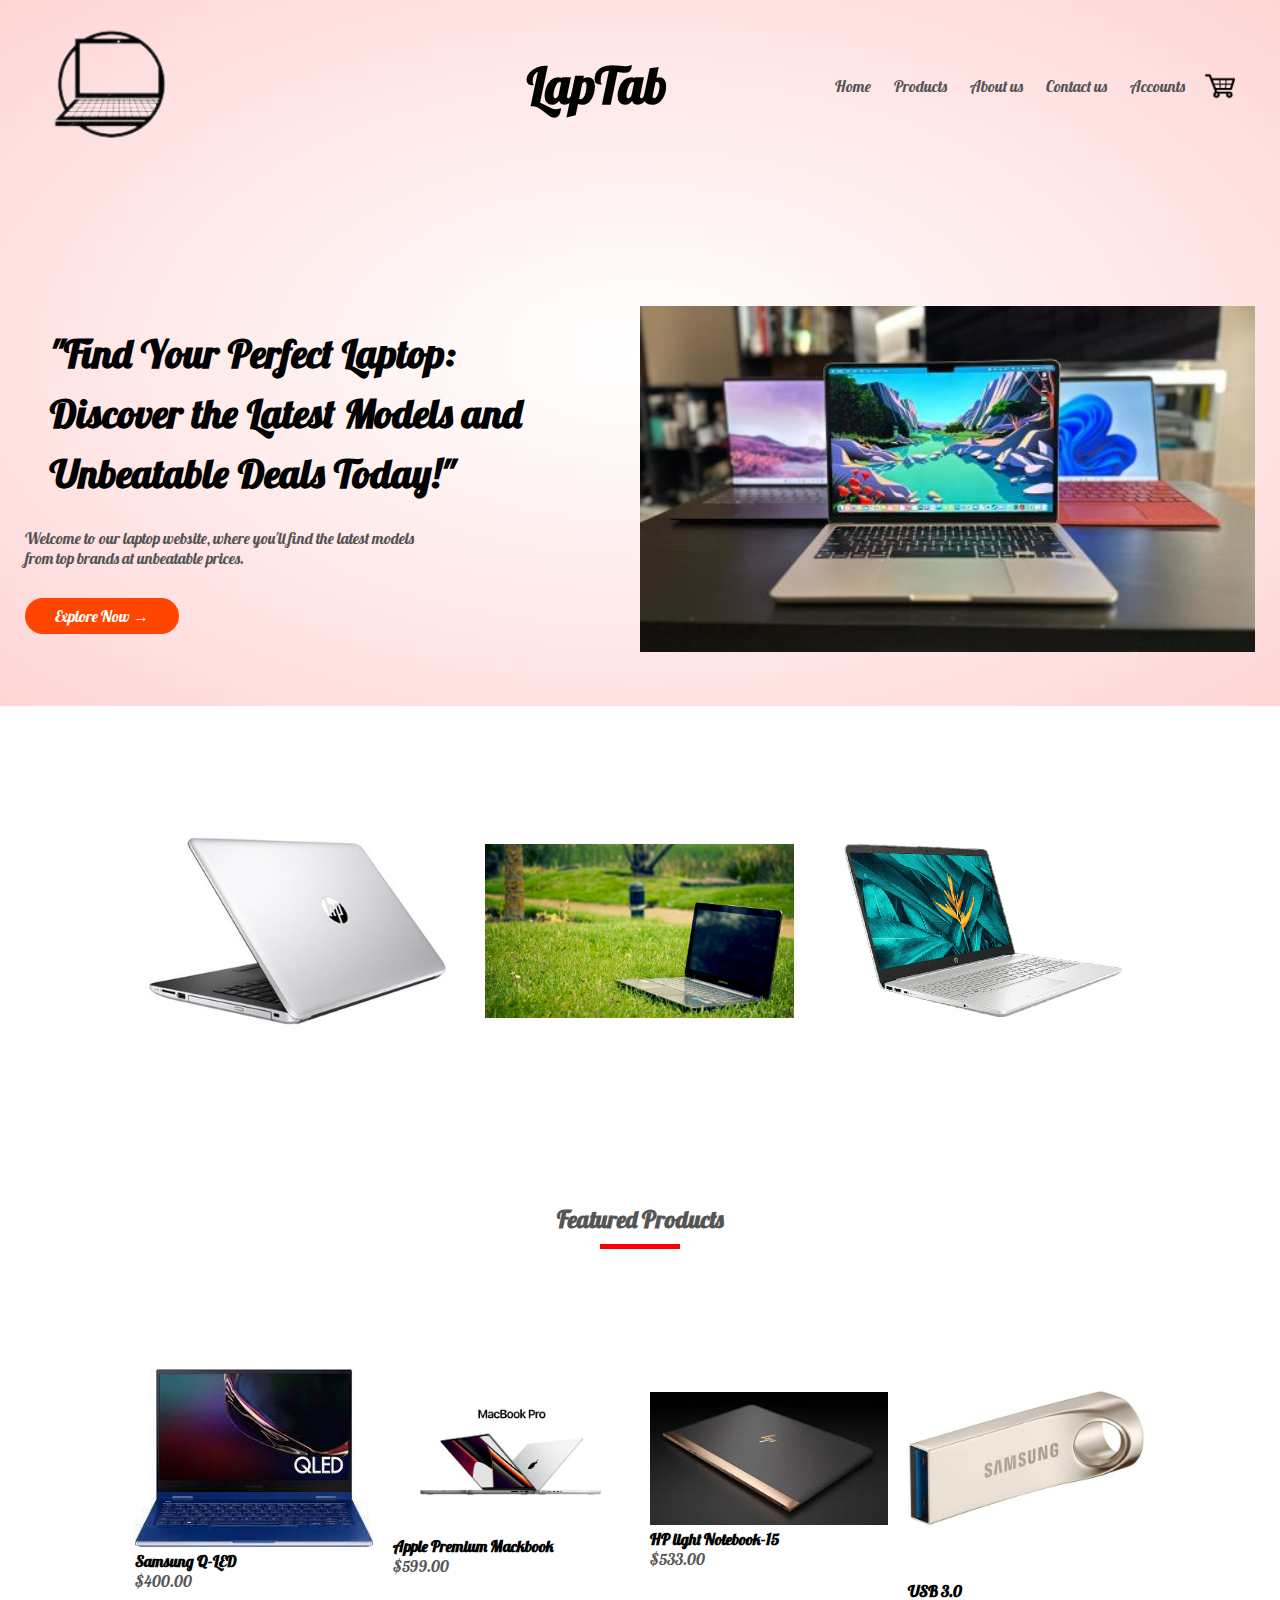
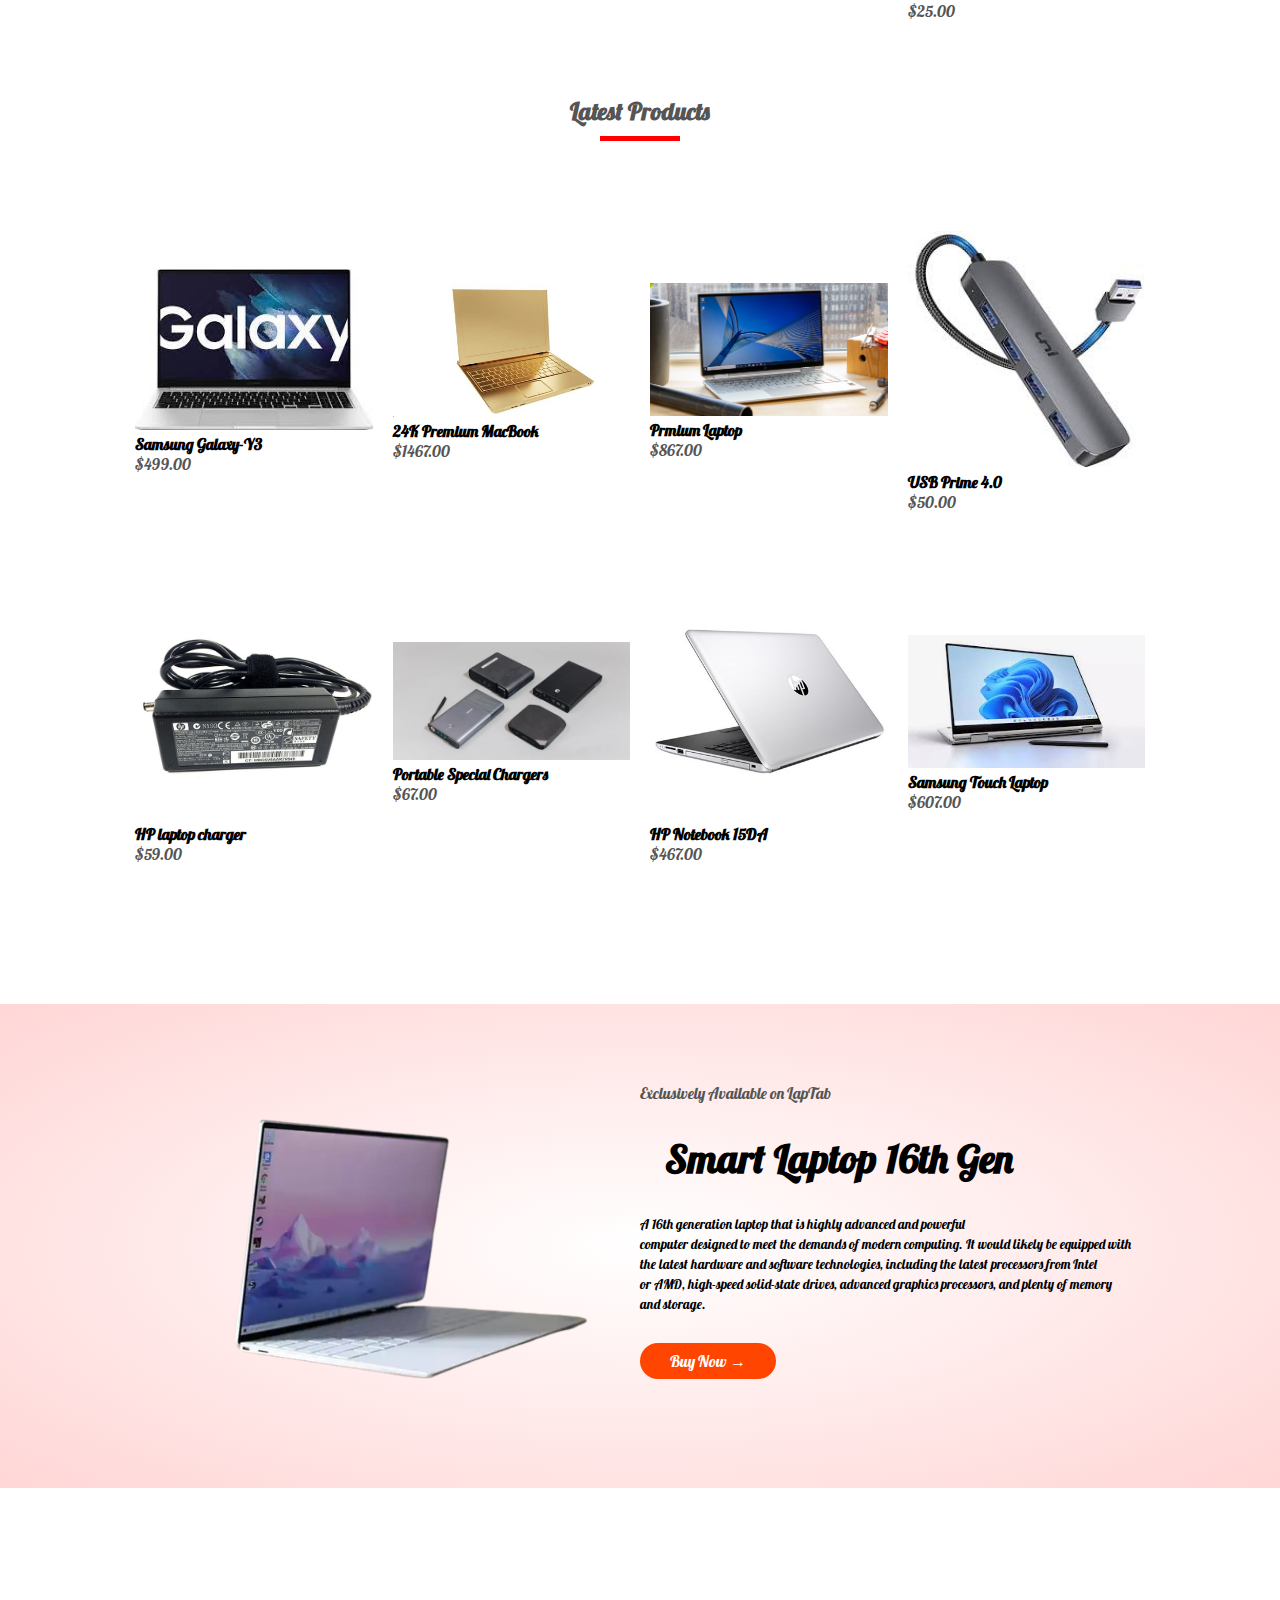
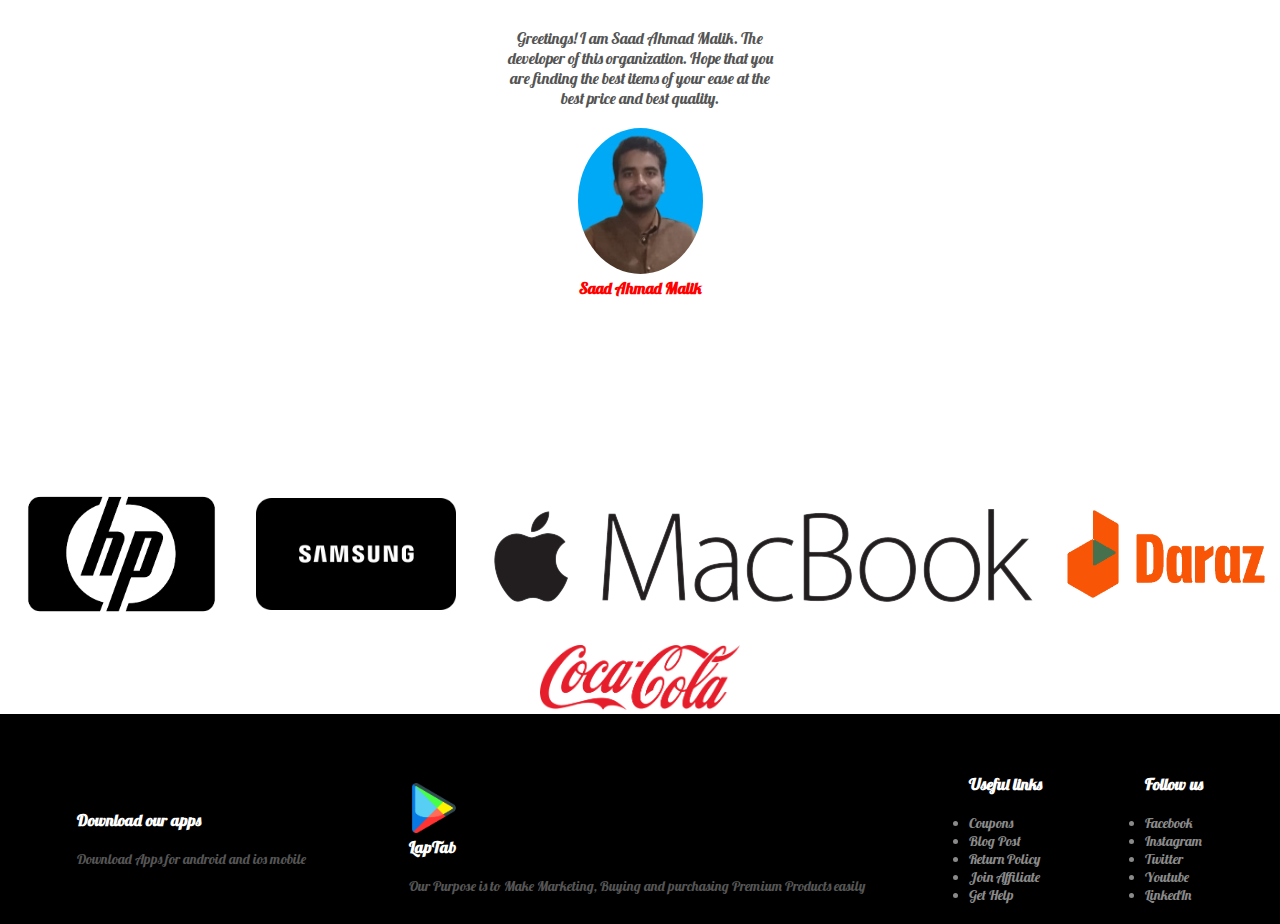
<file: index.html>
<!DOCTYPE html>
<html lang="en">

<head>
    <meta charset="UTF-8">
    <meta http-equiv="X-UA-Compatible" content="IE=edge">
    <meta name="viewport" content="width=device-width, initial-scale=1.0">
    <link rel="stylesheet" href="style.css">
    <link rel="preconnect" href="https://fonts.googleapis.com">
    <link rel="preconnect" href="https://fonts.gstatic.com" crossorigin>
    <link href="https://fonts.googleapis.com/css2?family=Lobster&display=swap" rel="stylesheet">
    <title>LapTab | Ecommerce website Design</title>
</head>

<body>
    <div class="header">
        <div class="container">
            <div class="navbar">
                <div class="logo">
                    <img src="Logo.png" alt="LapTab" width="125px">
                </div>
                <div style="margin-left: 30%; font-size: 25px;">
                    <h1>
                        LapTab
                    </h1>
                </div>
                <nav>
                    <ul>
                        <li><a href="index.html">Home</a></li>
                        <li><a href="Products.html">Products</a></li>
                        <li><a href="About-us.html">About us</a></li>
                        <li><a href="Contact-us.html">Contact us</a></li>
                        <li><a href="Account.html">Accounts</a></li>
                    </ul>
                </nav>
                <img src="Cart.png" alt="#" width="30px" height="30px">
            </div>
            <div class="row">
                <div class="col-2">
                    <h1>
                        "Find Your Perfect Laptop: <br> Discover the Latest Models and Unbeatable Deals Today!"
                    </h1>
                    <p>
                        Welcome to our laptop website, where you'll find the latest models <br> from top brands at
                        unbeatable prices.
                    </p>
                    <a href="Products.html" class="btn">Explore Now &#8594;</a>
                </div>
                <div class="col-2">
                    <img src="laptopMain.jpg" alt="#">
                </div>
            </div>
        </div>
    </div>
    <!-- ------Featured Catogories------ -->
    <div class="catogories">
        <div class="small-container">
            <div class="row">
                <div class="col-3">
                    <img src="HPNotebook15DA.jpg" alt="#" width="500px">
                </div>
                <div class="col-3">
                    <img src="Laptop1.jpg" alt="#" width="500px">
                </div>
                <div class="col-3">
                    <img src="Laptop2.jpg" alt="#" width="500px">
                </div>
            </div>
        </div>
    </div>
    <!-- ------Featured Products------ -->
    <div class="small-container">
        <h2 class="title">Featured Products</h2>
        <div class="row">
            <div class="col-4">
                <img src="Samsung1.jpeg" alt="#">
                <h4>Samsung Q-LED</h4>
                <p>$400.00</p>
            </div>
            <div class="col-4">
                <img src="Mackbook laptop.jpg" alt="#">
                <h4>Apple Premium Mackbook</h4>
                <p>$599.00</p>
            </div>
            <div class="col-4">
                <img src="HpSpacial.jpeg" alt="#">
                <h4>HP light Notebook-15</h4>
                <p>$533.00</p>
            </div>
            <div class="col-4">
                <img src="usb.jpg" alt="#">
                <h4>USB 3.0</h4>
                <p>$25.00</p>
            </div>
        </div>
    </div>
    <!-- ------Latest Products------ -->
    <div class="small-container">
        <h2 class="title">Latest Products</h2>
        <div class="row">
            <div class="col-4">
                <img src="Samsung2.jpeg" alt="#">
                <h4>Samsung Galaxy-Y3</h4>
                <p>$499.00</p>
            </div>
            <div class="col-4">
                <img src="Premio3.jpg" alt="#">
                <h4>24K Premium MacBook</h4>
                <p>$1467.00</p>
            </div>
            <div class="col-4">
                <img src="Premio.jpg" alt="#">
                <h4>Prmium Laptop</h4>
                <p>$867.00</p>
            </div>
            <div class="col-4">
                <img src="usb1.jpeg" alt="#">
                <h4>USB Prime 4.0</h4>
                <p>$50.00</p>
            </div>
            <div class="col-4">
                <img src="Charger1.jpg" alt="#">
                <h4>HP laptop charger</h4>
                <p>$59.00</p>
            </div>
            <div class="col-4">
                <img src="Charger2.jpg" alt="#">
                <h4>Portable Special Chargers</h4>
                <p>$67.00</p>
            </div>
            <div class="col-4">
                <img src="HPNotebook15DA.jpg" alt="#">
                <h4>HP Notebook 15DA</h4>
                <p>$467.00</p>
            </div>
            <div class="col-4">
                <img src="Samsung3.jpeg" alt="#">
                <h4>Samsung Touch Laptop</h4>
                <p>$607.00</p>
            </div>
        </div>
    </div>
    <div class="offer">
        <div class="small-container">
            <div class="row">
                <div class="col-2">
                    <img src="Jio-removebg-preview.png" alt="#">
                </div>
                <div class="col-2">
                    <p>Exclusively Available on LapTab</p>
                    <h1>Smart Laptop 16th Gen</h1>
                    <small>
                        A 16th generation laptop that is highly advanced and powerful <br> computer designed to meet the demands of modern computing. It would likely be equipped with <br> the latest hardware and software technologies, including the latest processors from Intel <br> or AMD, high-speed solid-state drives, advanced graphics processors, and plenty of memory <br> and storage. <br>
                    </small>
                    <a href="Products.html" class="btn">Buy Now &#8594</a>
                </div>
            </div>
        </div>
    </div>
<!-- ------Testimonial Part------ -->
    <div class="testimonial">
        <div class="small-container">
            <div class="row">
                <div class="col-3">
                    <p>Greetings! I am Saad Ahmad Malik. The developer of this organization. Hope that you are finding the best items of your ease at the best price and best quality.</p>
                    <img src="saad-.jpg" alt="#">
                    <h3>Saad Ahmad Malik</h3>
                </div>
            </div>
        </div>
    </div>
<!------Brands------>
    <div class="brands">
        <div class="row">
            <div class="col5">
                <img src="hpLogo-removebg-preview.png" alt="#" width="215px">
            </div>
            <div class="col5">
                <img src="Samsung logo.png" alt="#" width="200px">
            </div>
            <div class="col5">
                <img src="Apple_logo-removebg-preview.png" alt="#" >
            </div>
            <div class="col5">
                <img src="Daraz_logo-removebg-preview.png" alt="#" width="200px">
            </div>
            <div class="col5">
                <img src="coke-removebg-preview.png" alt="#" width="200px">
            </div>
        </div>
    </div>
<!-- ------footer------- -->
    <div class="footer">
        <div class="container">
            <div class="row">
                <div class="footer-col-1">
                    <h3>Download our apps</h3>
                    <p>Download Apps for android and ios mobile</p>
                </div>
                <div class="footer-col-2">
                    <img src="Play_logo-removebg-preview (1).png" alt="#" width="50px">
                    <h3>LapTab</h3>
                    <p>Our Purpose is to Make Marketing, Buying and purchasing Premium Products easily</p>
                </div>
                <div class="footer-col-3">
                    <h3>Useful links</h3>
                    <ul>
                        <li>Coupons</li>
                        <li>Blog Post</li>
                        <li>Return Policy</li>
                        <li>Join Affiliate</li>
                        <li>Get Help</li>
                    </ul>
                    
                </div>
                <div class="footer-col-4">
                    <h3>Follow us</h3>
                    <ul>
                        <li>Facebook</li>
                        <li>Instagram</li>
                        <li>Twitter</li>
                        <li>Youtube</li>
                        <li>LinkedIn</li>
                    </ul>
                    
                </div>
            </div>
        </div>
    </div>
</body>

</html>
</file>
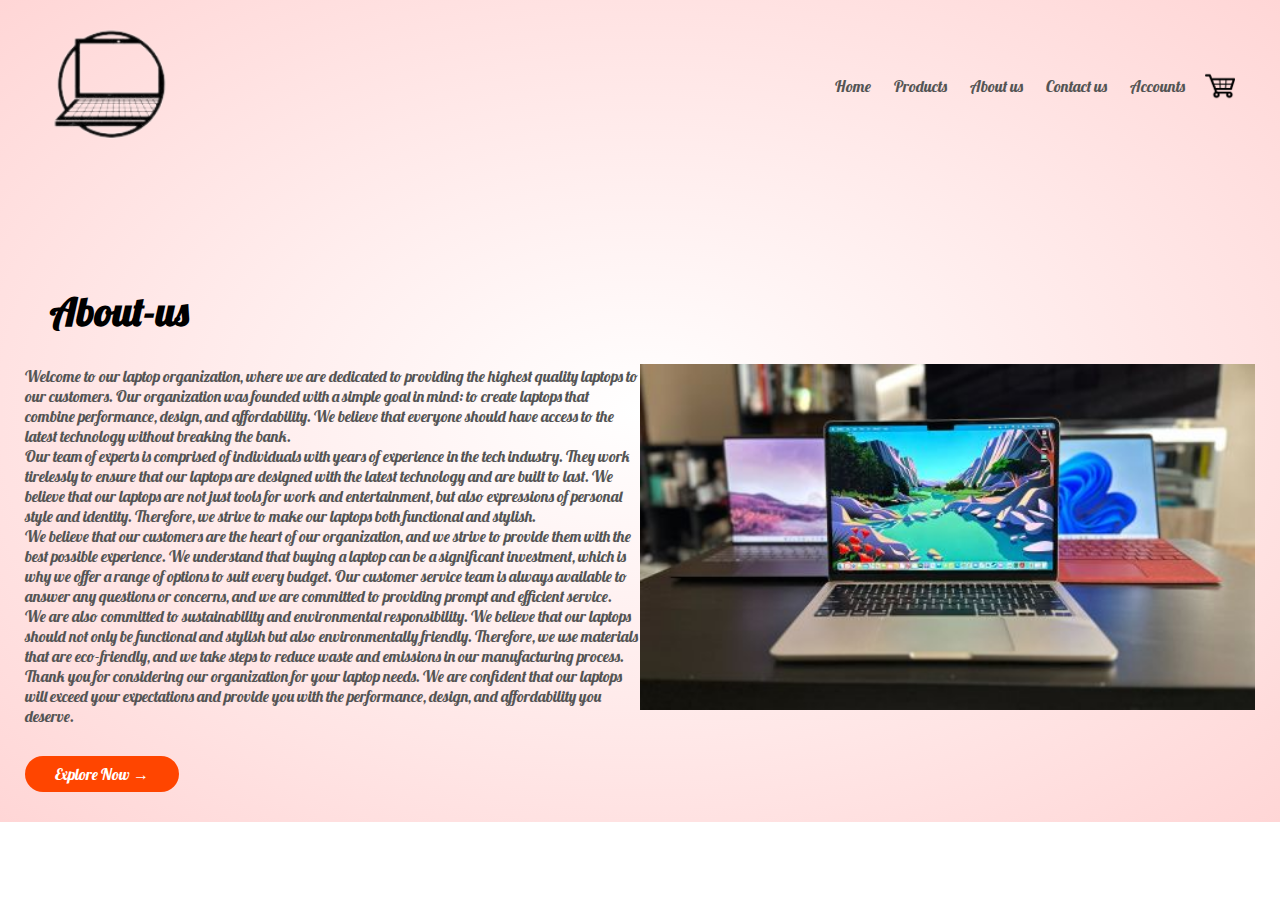
<file: About-us.html>
<!DOCTYPE html>
<html lang="en">
<head>
    <meta charset="UTF-8">
    <meta http-equiv="X-UA-Compatible" content="IE=edge">
    <meta name="viewport" content="width=device-width, initial-scale=1.0">
    <link rel="stylesheet" href="AboutStyle.css">
    <link rel="preconnect" href="https://fonts.googleapis.com">
    <link rel="preconnect" href="https://fonts.gstatic.com" crossorigin>
    <link href="https://fonts.googleapis.com/css2?family=Lobster&display=swap" rel="stylesheet">
    <title>About-us</title>
</head>
<body>
    <div class="header">
        <div class="container">
            <div class="navbar">
                <div class="logo">
                    <img src="Logo.png" alt="LapTab" width="125px">
                </div>
                <nav>
                    <ul>
                        <li><a href="index.html">Home</a></li>
                        <li><a href="Products.html">Products</a></li>
                        <li><a href="About-us.html">About us</a></li>
                        <li><a href="Contact-us.html">Contact us</a></li>
                        <li><a href="Account.html">Accounts</a></li>
                    </ul>
                </nav>
                <img src="Cart.png" alt="#" width="30px" height="30px">
            </div>
            <div class="row">
                <div class="col-2">
                    <h1>
                        About-us
                    </h1>
                    <p>
                        Welcome to our laptop organization, where we are dedicated to providing the highest quality laptops to our customers. Our organization was founded with a simple goal in mind: to create laptops that combine performance, design, and affordability. We believe that everyone should have access to the latest technology without breaking the bank. <br>

Our team of experts is comprised of individuals with years of experience in the tech industry. They work tirelessly to ensure that our laptops are designed with the latest technology and are built to last. We believe that our laptops are not just tools for work and entertainment, but also expressions of personal style and identity. Therefore, we strive to make our laptops both functional and stylish. <br>

We believe that our customers are the heart of our organization, and we strive to provide them with the best possible experience. We understand that buying a laptop can be a significant investment, which is why we offer a range of options to suit every budget. Our customer service team is always available to answer any questions or concerns, and we are committed to providing prompt and efficient service. <br>

We are also committed to sustainability and environmental responsibility. We believe that our laptops should not only be functional and stylish but also environmentally friendly. Therefore, we use materials that are eco-friendly, and we take steps to reduce waste and emissions in our manufacturing process. <br>

Thank you for considering our organization for your laptop needs. We are confident that our laptops will exceed your expectations and provide you with the performance, design, and affordability you deserve.
                    </p>
                    <a href="Products.html" class="btn">Explore Now &#8594;</a>
                </div>
                <div class="col-2">
                    <img src="laptopMain.jpg" alt="#">
                </div>
            </div>
        </div>
    </div>    
</body>
</html>
</file>
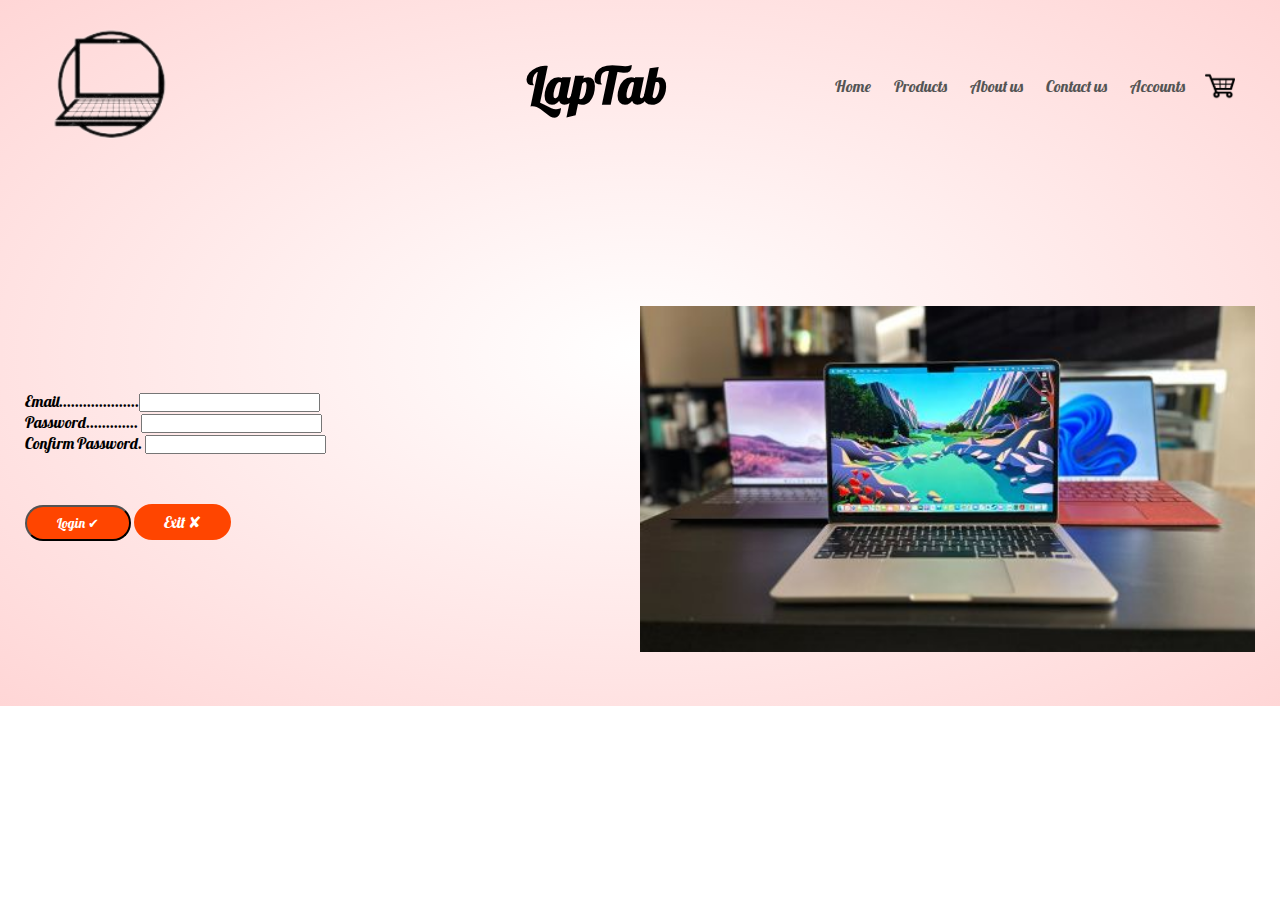
<file: Account.html>
<!DOCTYPE html>
<html lang="en">

<head>
    <meta charset="UTF-8">
    <meta http-equiv="X-UA-Compatible" content="IE=edge">
    <meta name="viewport" content="width=device-width, initial-scale=1.0">
    <link rel="stylesheet" href="style.css">
    <link rel="preconnect" href="https://fonts.googleapis.com">
    <link rel="preconnect" href="https://fonts.gstatic.com" crossorigin>
    <link href="https://fonts.googleapis.com/css2?family=Lobster&display=swap" rel="stylesheet">
    <title>LapTab | Ecommerce website Design</title>
</head>

<body>
    <div class="header">
        <div class="container">
            <div class="navbar">
                <div class="logo">
                    <img src="Logo.png" alt="LapTab" width="125px">
                </div>
                <div style="margin-left: 30%; font-size: 25px;">
                    <h1>
                        LapTab
                    </h1>
                </div>
                <nav>
                    <ul>
                        <li><a href="index.html">Home</a></li>
                        <li><a href="Products.html">Products</a></li>
                        <li><a href="About-us.html">About us</a></li>
                        <li><a href="Contact-us.html">Contact us</a></li>
                        <li><a href="Account.html">Accounts</a></li>
                    </ul>
                </nav>
                <img src="Cart.png" alt="#" width="30px" height="30px">
            </div>
            <div class="row">
                <div class="col-2">
                    <form action="" style="flex-direction: column;">
                        Email....................<input type="email">
                        <br>
                        Password............. <input type="password" name="Password" id="1">
                        <br>
                        Confirm Password. <input type="password" name="Password" id="1">
                        <br>
                        <br>
                        <input type="submit" name="Login LapTab" value="Login &#10004" class="btn" style="font-family: 'Lobster', cursive;">
                        <a href="index.html" class="btn">Exit &#10008</a>
                    </form> 
                    
                </div>
                <div class="col-2">
                    <img src="laptopMain.jpg" alt="#">
                </div>
            </div>
        </div>
    </div>
</file>
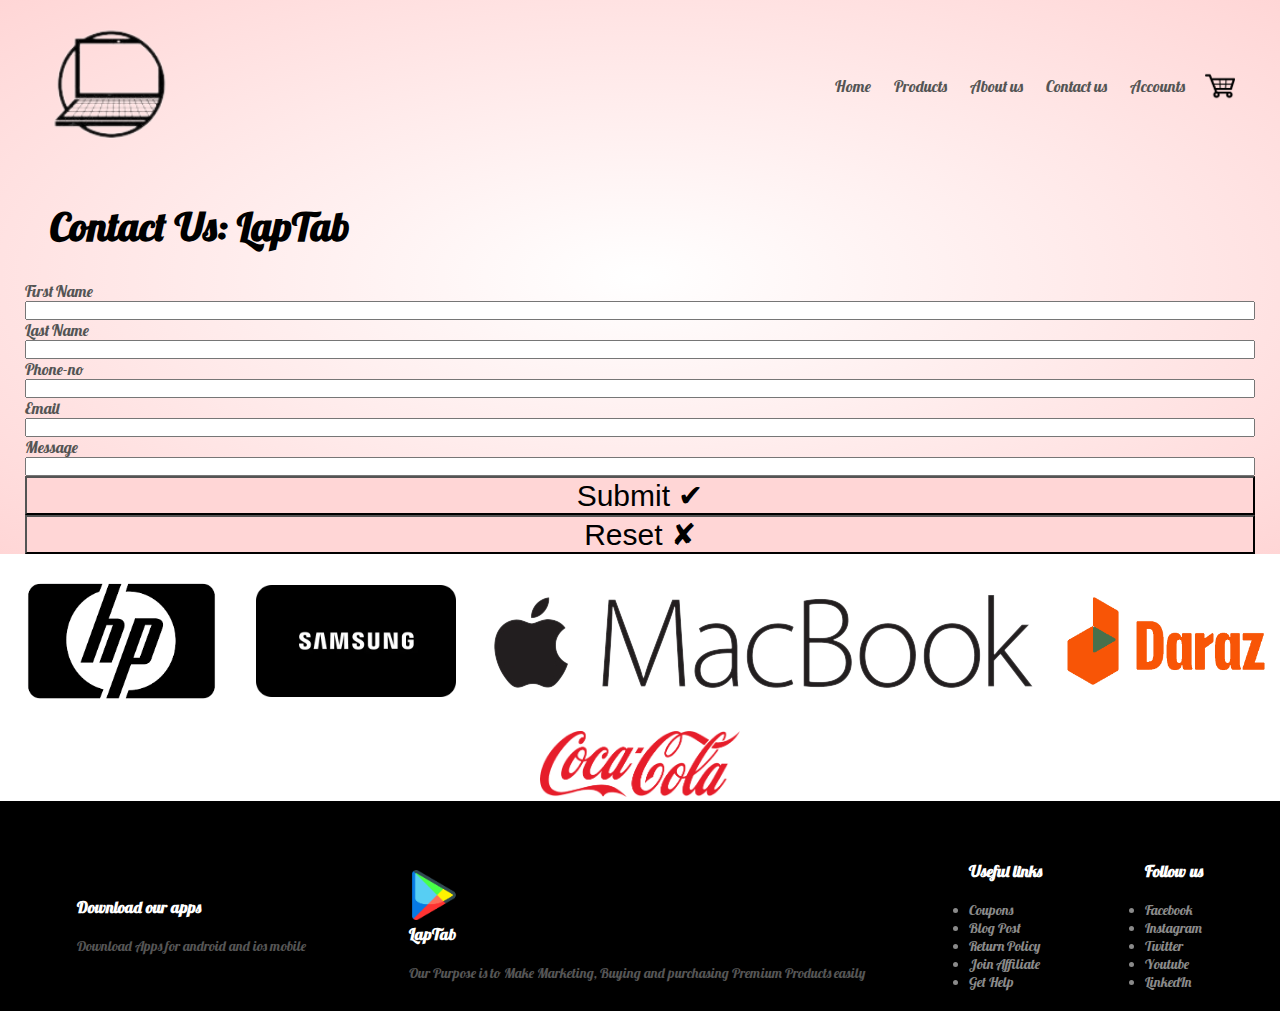
<file: Contact-us.html>
<!DOCTYPE html>
<html lang="en">

<head>
    <meta charset="UTF-8">
    <meta http-equiv="X-UA-Compatible" content="IE=edge">
    <meta name="viewport" content="width=device-width, initial-scale=1.0">
    <link rel="stylesheet" href="StyleProducts.css">
    <link rel="preconnect" href="https://fonts.googleapis.com">
    <link rel="preconnect" href="https://fonts.gstatic.com" crossorigin>
    <link href="https://fonts.googleapis.com/css2?family=Lobster&display=swap" rel="stylesheet">
    <title>Contact-us | LapTab</title>
</head>

<body>
    <div class="header">
        <div class="container">
            <div class="navbar">
                <div class="logo">
                    <img src="Logo.png" alt="LapTab" width="125px">
                </div>
                <nav>
                    <ul>
                        <li><a href="index.html">Home</a></li>
                        <li><a href="Products.html">Products</a></li>
                        <li><a href="About-us.html">About us</a></li>
                        <li><a href="Contact-us.html">Contact us</a></li>
                        <li><a href="Account.html">Accounts</a></li>
                    </ul>
                </nav>
                <img src="Cart.png" alt="#" width="30px" height="30px">
            </div>

            <div class="col-1">
                <h1>
                    Contact Us: LapTab
                </h1>
                <form action="" class="form">

                    First Name<input type="text">
                    Last Name <input type="text">

                    Phone-no <input type="number" name="" id="">

                    Email <input type="email" name="" id="">

                    Message <input type="text" width="100px">

                    <input type="submit" value="Submit &#10004" class="button">
                    <input type="reset" value="Reset &#10008" class="button">
                </form>
            </div>
        </div>
    </div>
    <!------Brands------>
    <div class="brands">
        <div class="row">
            <div class="col5">
                <img src="hpLogo-removebg-preview.png" alt="#" width="215px">
            </div>
            <div class="col5">
                <img src="Samsung logo.png" alt="#" width="200px">
            </div>
            <div class="col5">
                <img src="Apple_logo-removebg-preview.png" alt="#">
            </div>
            <div class="col5">
                <img src="Daraz_logo-removebg-preview.png" alt="#" width="200px">
            </div>
            <div class="col5">
                <img src="coke-removebg-preview.png" alt="#" width="200px">
            </div>
        </div>
    </div>
    <!-- ------footer------- -->
    <div class="footer">
        <div class="container">
            <div class="row">
                <div class="footer-col-1">
                    <h3>Download our apps</h3>
                    <p>Download Apps for android and ios mobile</p>
                </div>
                <div class="footer-col-2">
                    <img src="Play_logo-removebg-preview (1).png" alt="#" width="50px">
                    <h3>LapTab</h3>
                    <p>Our Purpose is to Make Marketing, Buying and purchasing Premium Products easily</p>
                </div>
                <div class="footer-col-3">
                    <h3>Useful links</h3>
                    <ul>
                        <li>Coupons</li>
                        <li>Blog Post</li>
                        <li>Return Policy</li>
                        <li>Join Affiliate</li>
                        <li>Get Help</li>
                    </ul>

                </div>
                <div class="footer-col-4">
                    <h3>Follow us</h3>
                    <ul>
                        <li>Facebook</li>
                        <li>Instagram</li>
                        <li>Twitter</li>
                        <li>Youtube</li>
                        <li>LinkedIn</li>
                    </ul>

                </div>
            </div>
        </div>
    </div>
</body>

</html>
</file>
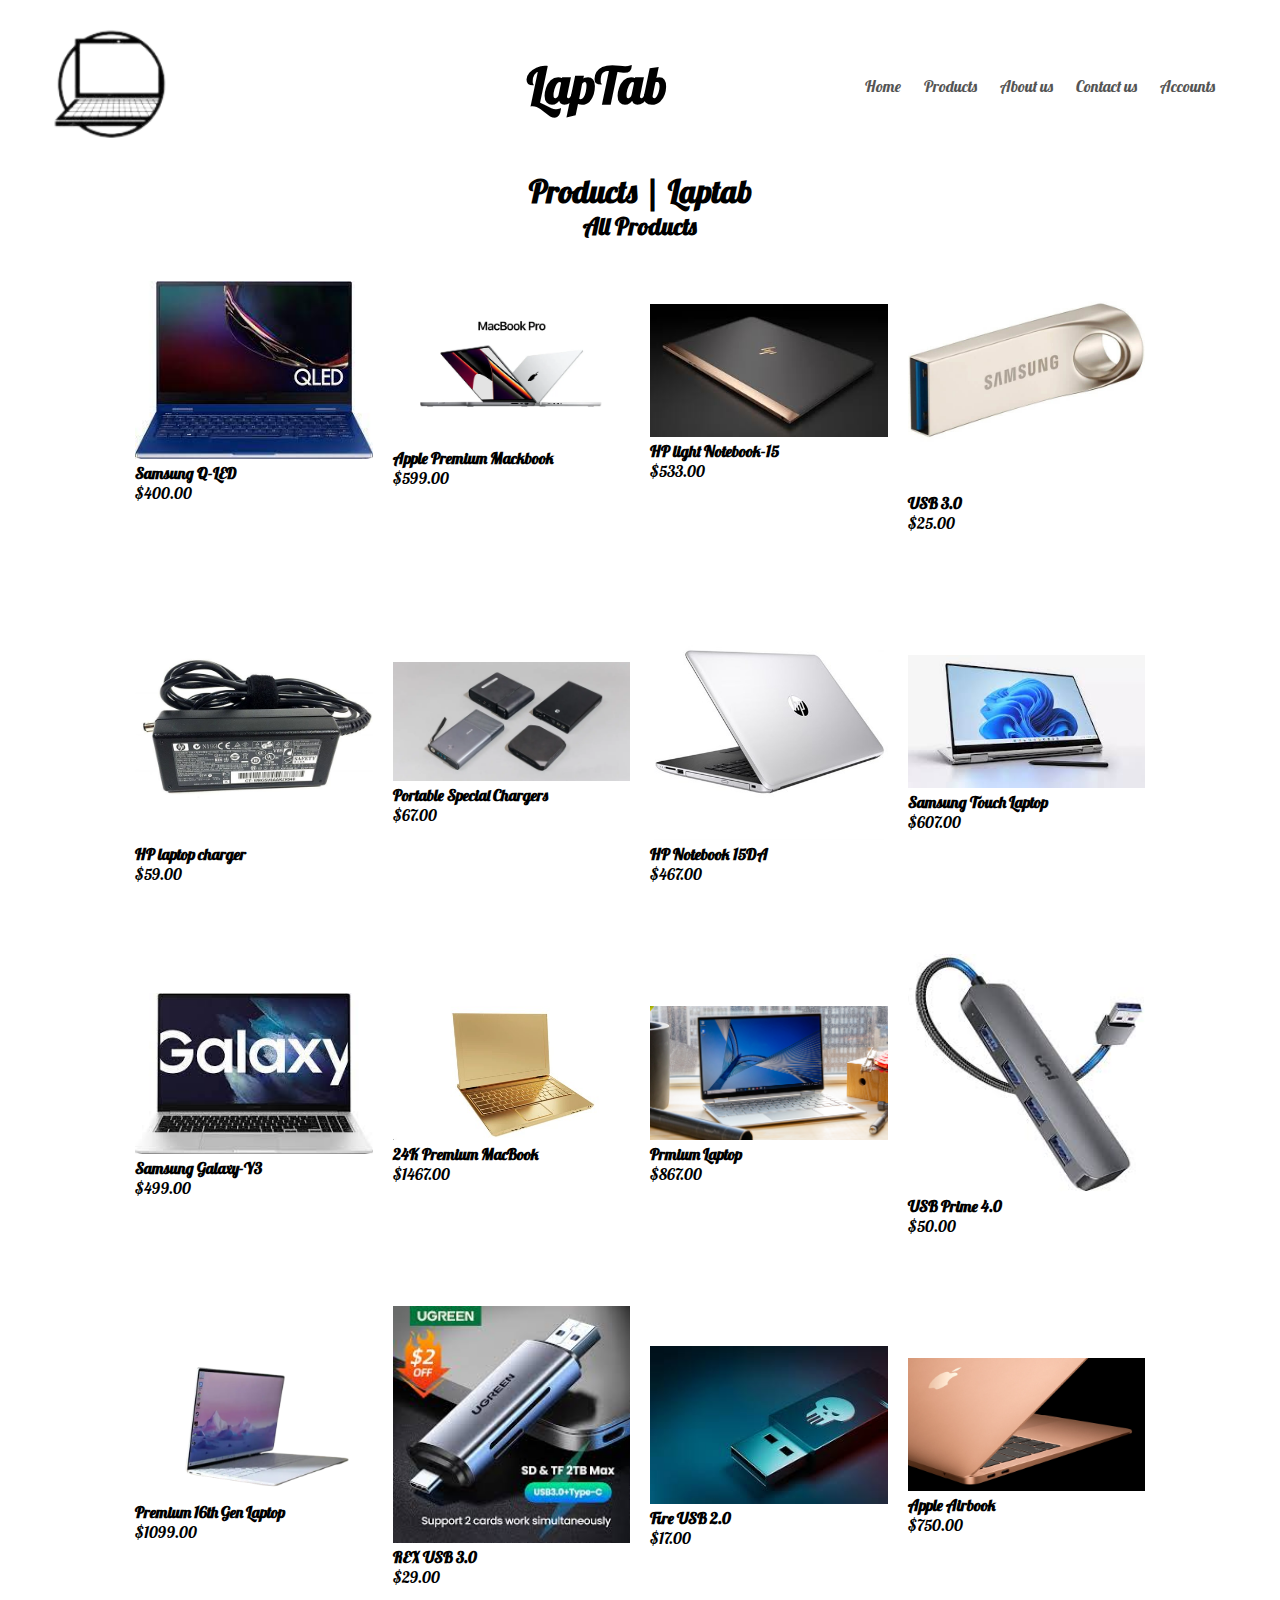
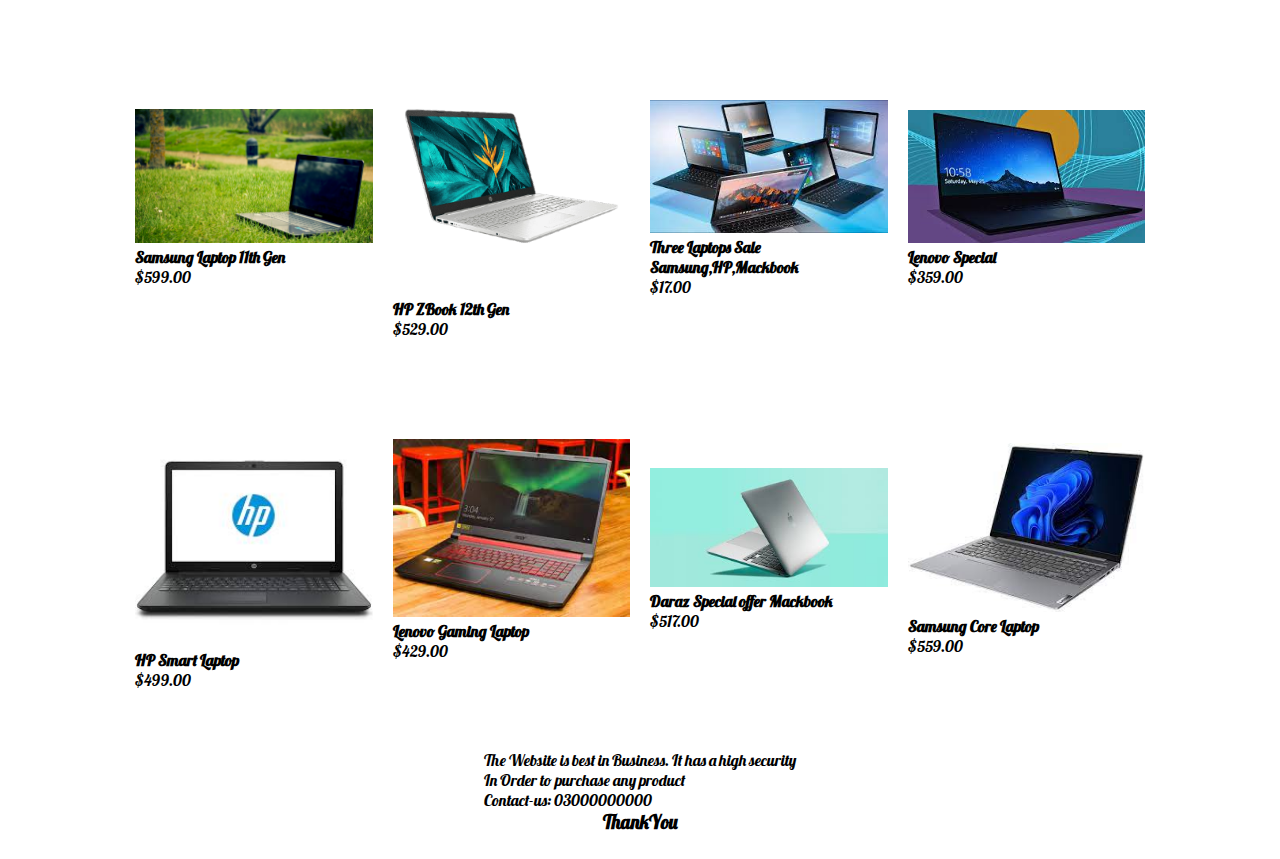
<file: Products.html>
<!DOCTYPE html>
<html lang="en">

<head>
    <meta charset="UTF-8">
    <meta http-equiv="X-UA-Compatible" content="IE=edge">
    <meta name="viewport" content="width=device-width, initial-scale=1.0">
    <link rel="stylesheet" href="ProductStyle.css">
    <link rel="preconnect" href="https://fonts.googleapis.com">
    <link rel="preconnect" href="https://fonts.gstatic.com" crossorigin>
    <link href="https://fonts.googleapis.com/css2?family=Lobster&display=swap" rel="stylesheet">
    <title>Products | LapTab</title>
</head>

<body>
    <div class="header">
        <div class="container">
            <div class="navbar">
                <div class="logo">
                    <img src="Logo.png" alt="LapTab" width="125px">
                </div>
                <div style="margin-left: 30%; font-size: 25px;">
                    <h1>
                        LapTab
                    </h1>
                </div>
                <nav>
                    <ul>
                        <li><a href="index.html">Home</a></li>
                        <li><a href="Products.html">Products</a></li>
                        <li><a href="About-us.html">About us</a></li>
                        <li><a href="Contact-us.html">Contact us</a></li>
                        <li><a href="Account.html">Accounts</a></li>
                    </ul>
                </nav>
            </div>
            <div class="title">
                <h1>
                    Products | Laptab
                </h1>
            </div>
        </div>
    </div>
    <div class="small-container">
        <h2 class="title">All Products</h2>
        <div class="row">
            <div class="col-4">
                <img src="Samsung1.jpeg" alt="#">
                <h4>Samsung Q-LED</h4>
                <p>$400.00</p>
            </div>
            <div class="col-4">
                <img src="Mackbook laptop.jpg" alt="#">
                <h4>Apple Premium Mackbook</h4>
                <p>$599.00</p>
            </div>
            <div class="col-4">
                <img src="HpSpacial.jpeg" alt="#">
                <h4>HP light Notebook-15</h4>
                <p>$533.00</p>
            </div>
            <div class="col-4">
                <img src="usb.jpg" alt="#">
                <h4>USB 3.0</h4>
                <p>$25.00</p>
            </div>
        </div>
    </div>
    <div class="small-container">
        <div class="row">
            <div class="col-4">
                <img src="Charger1.jpg" alt="#">
                <h4>HP laptop charger</h4>
                <p>$59.00</p>
            </div>
            <div class="col-4">
                <img src="Charger2.jpg" alt="#">
                <h4>Portable Special Chargers</h4>
                <p>$67.00</p>
            </div>
            <div class="col-4">
                <img src="HPNotebook15DA.jpg" alt="#">
                <h4>HP Notebook 15DA</h4>
                <p>$467.00</p>
            </div>
            <div class="col-4">
                <img src="Samsung3.jpeg" alt="#">
                <h4>Samsung Touch Laptop</h4>
                <p>$607.00</p>
            </div>
        </div>
    </div>
    <div class="small-container">
        <div class="row">
            <div class="col-4">
                <img src="Samsung2.jpeg" alt="#">
                <h4>Samsung Galaxy-Y3</h4>
                <p>$499.00</p>
            </div>
            <div class="col-4">
                <img src="Premio3.jpg" alt="#">
                <h4>24K Premium MacBook</h4>
                <p>$1467.00</p>
            </div>
            <div class="col-4">
                <img src="Premio.jpg" alt="#">
                <h4>Prmium Laptop</h4>
                <p>$867.00</p>
            </div>
            <div class="col-4">
                <img src="usb1.jpeg" alt="#">
                <h4>USB Prime 4.0</h4>
                <p>$50.00</p>
            </div>
        </div>
    </div>
    <div class="small-container">
        <div class="row">
            <div class="col-4">
                <img src="Jio-removebg-preview.png" alt="#">
                <h4>Premium 16th Gen Laptop</h4>
                <p>$1099.00</p>
            </div>
            <div class="col-4">
                <img src="usb2.jpeg" alt="#">
                <h4>REX USB 3.0</h4>
                <p>$29.00</p>
            </div>
            <div class="col-4">
                <img src="usb3.jpeg" alt="#">
                <h4>Fire USB 2.0</h4>
                <p>$17.00</p>
            </div>
            <div class="col-4">
                <img src="Airbook.jpg" alt="#">
                <h4>Apple Airbook</h4>
                <p>$750.00</p>
            </div>
        </div>
    </div>
    <div class="small-container">
        <div class="row">
            <div class="col-4">
                <img src="Laptop1.jpg" alt="#">
                <h4>Samsung Laptop 11th Gen</h4>
                <p>$599.00</p>
            </div>
            <div class="col-4">
                <img src="Laptop2.jpg" alt="#">
                <h4>HP ZBook 12th Gen</h4>
                <p>$529.00</p>
            </div>
            <div class="col-4">
                <img src="laptops.jpeg" alt="#">
                <h4>Three Laptops Sale <br> Samsung,HP,Mackbook</h4>
                <p>$17.00</p>
            </div>
            <div class="col-4">
                <img src="Lenovo.jpeg" alt="#">
                <h4>Lenovo Special</h4>
                <p>$359.00</p>
            </div>
        </div>
    </div>
    <div class="small-container">
        <div class="row">
            <div class="col-4">
                <img src="HP.jpeg" alt="#">
                <h4>HP Smart Laptop</h4>
                <p>$499.00</p>
            </div>
            <div class="col-4">
                <img src="Lenovo2.jpeg" alt="#">
                <h4>Lenovo Gaming Laptop</h4>
                <p>$429.00</p>
            </div>
            <div class="col-4">
                <img src="DarazSpecial.jpeg" alt="#">
                <h4>Daraz Special offer Mackbook</h4>
                <p>$517.00</p>
            </div>
            <div class="col-4">
                <img src="Samsung4.jpeg" alt="#">
                <h4>Samsung Core Laptop</h4>
                <p>$559.00</p>
            </div>
        </div>
    </div>
    <!-- ------Testimonial Part------ -->
    <div class="testimonial">
        <div class="small-container">
            <div class="row">
                <div class="col-3" style="margin-bottom: 25px;">
                    <p>The Website is best in Business. It has a high security <br> In Order to purchase any product <br> Contact-us: 03000000000</p>
                    <h3 style="text-align: center;">ThankYou</h3>
                </div>
            </div>
        </div>
    </div>
</body>

</html>
</file>
<file: style.css>
*{
    margin: 0;
    padding: 0;
    box-sizing: border-box;
}
body{
    font-family: 'Lobster', cursive;
}
.navbar{
    display: flex;
    align-items: center;
    padding: 20px;
}
nav{
    flex: 1;
    text-align: right;
}
nav ul{
    display: inline-block;
    list-style: none;
}
nav ul li{
    display: inline-block;
    margin-right: 20px;
}
a{
    text-decoration: none;
    color: #555;
}
p{
    color: #555;
}
.container{
    max-width: 1300px;
    margin: auto;
    padding-left: 25px;
    padding-right: 25px;
}
.row{
    display: flex;
    align-items: center;
    flex-wrap: wrap;
    justify-content: space-around;
}
.col-2{
    flex-basis: 50%;
    min-width: 300px;
}
.col-2 img{
    max-width: 100%;
    padding: 50px 0;
    width: 800px;
}
.col-2 h1{
    font-size: 40px;
    line-height: 60px;
    margin: 25px;
}
.btn{
    display: inline-block;
    background: #ff4500 ;
    color: #fff;
    padding: 8px 30px;
    margin: 30px 0;
    border-radius: 30px;
    transition: background 0.5s;
}
.header{
    background: radial-gradient(#fff, #ffd6d6);
}
.header .row{
    margin-top: 85px;
}
.btn:hover{
    background: #ff0000;
}
.catogories{
    margin: 70px 0;
}
.col-3{
    flex-basis: 30%;
    min-width: 250px;
    margin-bottom: 30px;
}
.col-3 img{
    width: 100%;
}
.small-container{
    max-width: 1080px;
    margin: auto;
    padding-left: 25px;
    padding-right: 25px;
}
.col-4{
    flex-basis: 25%;
    padding: 10px;
    min-width: 200px;
    margin-bottom: 50px;
    transition: transform 0.5s;
}
.col-4 img{
    width: 100%;
}
.title{
    text-align: center;
    margin: 0 auto 80px;
    position: relative;
    line-height: 60px;
    color: #555;
}
.title::after{
    content: '';
    background: #ff0000;
    width: 80px;
    height: 5px;
    position: absolute;
    bottom: 0;
    left: 50%;
    transform: translateX(-50%);
}
.col-4:hover{
    transform: translateY(-15px);
}
.offer{
    background: radial-gradient(#fff, #ffd6d6);
    margin-top: 80px;
    padding: 30px 0;
}
.testimonial{
    padding: 100px;
}
.testimonial .col-3{
    text-align: center;
    padding: 40px 20px;
}
.testimonial .col-3 img{
    width: 125px;
    margin-top: 20px;
    border-radius: 50%;
}
.testimonial .col-3 h3{
    font-weight: 600px;
    color: #ff0000;
    font-size: 16px;
}
.brand{
    margin: 100px;
}
.col-5{
    flex-basis: 20%;
    min-width: 100px;
    width: 160px;
}
.col-5 img{
    width: 100%;
    cursor: pointer;
    max-width: 150px;
}
.footer{
    background: #000;
    color: #8a8a8a;
    font-size: 14px;
    padding: 60px 0 20px;
}
.footer h3{
    color: #fff;
    margin-bottom: 20px;
}
@media only screen and (max-width){
    *{
        position: absolute;
        top: 70px;
        left: 0;
        background: #333;
        width: 100%;
    }
    
}
</file>
<file: AboutStyle.css>
*{
    margin: 0;
    padding: 0;
    box-sizing: border-box;
}
body{
    font-family: 'Lobster', cursive;
}
.navbar{
    display: flex;
    align-items: center;
    padding: 20px;
}
nav{
    flex: 1;
    text-align: right;
}
nav ul{
    display: inline-block;
    list-style: none;
}
nav ul li{
    display: inline-block;
    margin-right: 20px;
}
a{
    text-decoration: none;
    color: #555;
}
p{
    color: #555;
}
.container{
    max-width: 1300px;
    margin: auto;
    padding-left: 25px;
    padding-right: 25px;
}
.row{
    display: flex;
    align-items: center;
    flex-wrap: wrap;
    justify-content: space-around;
}
.col-2{
    flex-basis: 50%;
    min-width: 300px;
}
.col-2 img{
    max-width: 100%;
    padding: 50px 0;
    width: 800px;
}
.col-2 h1{
    font-size: 40px;
    line-height: 60px;
    margin: 25px;
}
.btn{
    display: inline-block;
    background: #ff4500 ;
    color: #fff;
    padding: 8px 30px;
    margin: 30px 0;
    border-radius: 30px;
    transition: background 0.5s;
}
.header{
    background: radial-gradient(#fff, #ffd6d6);
}
.header .row{
    margin-top: 85px;
}
.btn:hover{
    background: #ff0000;
}
</file>
<file: StyleProducts.css>
*{
    margin: 0;
    padding: 0;
    box-sizing: border-box;
}
body{
    font-family: 'Lobster', cursive;
}
.navbar{
    display: flex;
    align-items: center;
    padding: 20px;
}
nav{
    flex: 1;
    text-align: right;
}
nav ul{
    display: inline-block;
    list-style: none;
}
nav ul li{
    display: inline-block;
    margin-right: 20px;
}
a{
    text-decoration: none;
    color: #555;
}
p{
    color: #555;
}
.container{
    max-width: 1300px;
    margin: auto;
    padding-left: 25px;
    padding-right: 25px;
}
.row{
    display: flex;
    align-items: center;
    flex-wrap: wrap;
    justify-content: space-around;
}
.col-1 h1{
    font-size: 40px;
    line-height: 60px;
    margin: 25px;
}
.header{
    background: radial-gradient(#fff, #ffd6d6);
}
.header .row{
    margin-top: 85px;
}
.btn:hover{
    background: #ff0000;
}
.col-1 form{
    color: #555;
}
.col-1 .form{
    display: flex;
    flex-direction: column;
}
.col-1 .button{
    background-color: #ffd6d6;
    color: #000;
    font-size: 30px;
}
.col-1 .button:hover{
    background-color: yellow;
}
.brand{
    margin: 100px;
}
.col-5{
    flex-basis: 20%;
    min-width: 100px;
    width: 160px;
}
.col-5 img{
    width: 100%;
    cursor: pointer;
    max-width: 150px;
}
.footer{
    background: #000;
    color: #8a8a8a;
    font-size: 14px;
    padding: 60px 0 20px;
}
.footer h3{
    color: #fff;
    margin-bottom: 20px;
}
</file>
<file: ProductStyle.css>
*{
    margin: 0;
    padding: 0;
    box-sizing: border-box;
}
body{
    font-family: 'Lobster', cursive;
}
.navbar{
    display: flex;
    align-items: center;
    padding: 20px;
}
nav{
    flex: 1;
    text-align: right;
}
nav ul{
    display: inline-block;
    list-style: none;
}
nav ul li{
    display: inline-block;
    margin-right: 20px;
}
a{
    text-decoration: none;
    color: #555;
}
.container{
    max-width: 1300px;
    margin: auto;
    padding-left: 25px;
    padding-right: 25px;
}
.title{
    text-align: center;
}
.small-container{
    max-width: 1080px;
    margin: auto;
    padding-left: 25px;
    padding-right: 25px;
}
.col-4{
    flex-basis: 25%;
    padding: 10px;
    min-width: 200px;
    margin-bottom: 50px;
    transition: transform 0.5s;
}
.col-4 img{
    width: 100%;
}
.col-4:hover{
    transform: translateY(-15px);
}
.header .row{
    margin-top: 85px;
}
.container{
    max-width: 1300px;
    margin: auto;
    padding-left: 25px;
    padding-right: 25px;
}
.row{
    display: flex;
    align-items: center;
    flex-wrap: wrap;
    justify-content: space-around;
}
</file>
